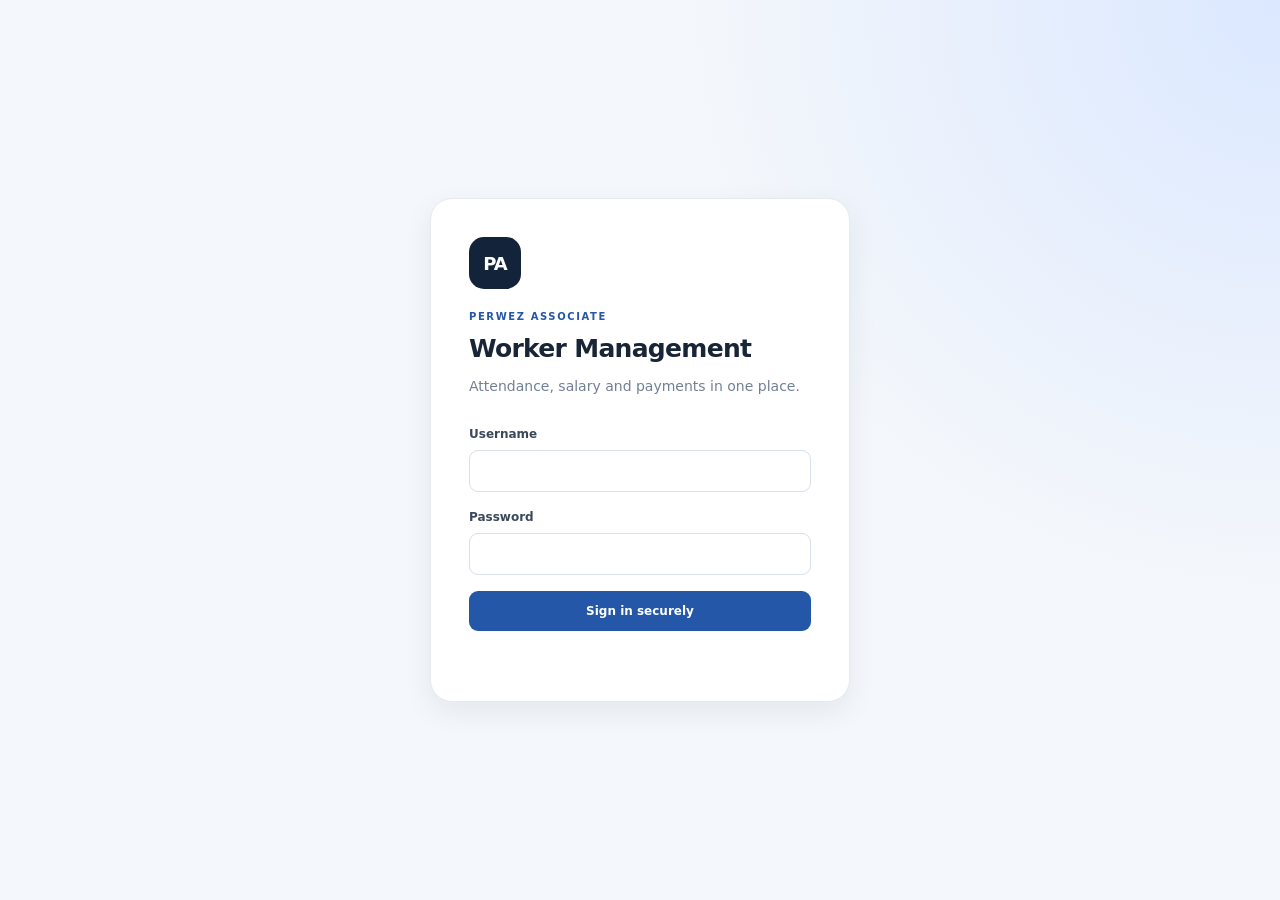
<file: worker-management/index.html>
<!DOCTYPE html>
<html>
<head>
  <base target="_top">
  <meta charset="utf-8">
  <meta name="viewport" content="width=device-width, initial-scale=1">
  <link rel="stylesheet" href="./styles.css">
</head>
<body>
  <div id="loginView" class="login-shell">
    <div class="login-card">
      <div class="brand-mark">PA</div>
      <p class="eyebrow">PERWEZ ASSOCIATE</p>
      <h1>Worker Management</h1>
      <p class="muted">Attendance, salary and payments in one place.</p>
      <form id="loginForm">
        <label>Username<input id="username" autocomplete="username" required></label>
        <label>Password<input id="password" type="password" autocomplete="current-password" required></label>
        <button class="btn primary full" type="submit">Sign in securely</button>
        <p id="loginError" class="error" role="alert"></p>
      </form>
    </div>
  </div>

  <div id="appView" class="app hidden">
    <aside class="sidebar">
      <div class="brand"><div class="brand-mark small">PA</div><div><b>Perwez Associate</b><small>Worker Management</small></div></div>
      <nav>
        <button class="nav-item active" data-page="dashboard">▦ <span>Dashboard</span></button>
        <button class="nav-item" data-page="workers">♙ <span>Workers</span></button>
        <button class="nav-item" data-page="attendance">✓ <span>Attendance</span></button>
        <button class="nav-item" data-page="payments">₹ <span>Payments</span></button>
        <button class="nav-item" data-page="reports">▤ <span>Reports & Ledger</span></button>
        <button class="nav-item" data-page="settings">⚙ <span>Settings</span></button>
      </nav>
      <div class="sidebar-bottom"><small>Private workspace</small><button id="logoutBtn" class="btn outline full">Log out</button></div>
    </aside>

    <main class="main">
      <header class="topbar"><div><p class="eyebrow">WORKFORCE OVERVIEW</p><h1 id="pageTitle">Dashboard</h1></div><div class="top-right"><span id="todayLabel" class="date-chip"></span><span class="avatar">PA</span></div></header>
      <div id="toast" class="toast hidden"></div>

      <section id="page-dashboard" class="page">
        <div class="welcome"><div><p class="eyebrow light">PERWEZ ASSOCIATE</p><h2>Attendance to accounts,<br>made simple.</h2><p>Keep every worker, day and payment accounted for.</p></div><div class="welcome-icon">✓</div></div>
        <div class="stat-grid">
          <article class="stat-card"><span class="stat-label">Active workers</span><strong id="statWorkers">0</strong><small>Registered workers</small></article>
          <article class="stat-card"><span class="stat-label">Present today</span><strong id="statPresent">0</strong><small id="statAbsent">0 absent today</small></article>
          <article class="stat-card"><span class="stat-label">Total earned</span><strong id="statEarned">₹0</strong><small>All recorded attendance</small></article>
          <article class="stat-card"><span class="stat-label">Total paid</span><strong id="statPaid">₹0</strong><small>All recorded payments</small></article>
          <article class="stat-card accent"><span class="stat-label">Pending dues</span><strong id="statDues">₹0</strong><small>Earned minus paid</small></article>
        </div>
        <div class="panel"><div class="panel-heading"><div><h2>Worker balances</h2><p>Lifetime earnings and payments</p></div><button class="btn primary" data-goto="workers">+ Add worker</button></div><div class="table-wrap"><table><thead><tr><th>Worker</th><th>Trade</th><th>Daily salary</th><th>Total earned</th><th>Total paid</th><th>Pending dues</th></tr></thead><tbody id="balanceTable"></tbody></table></div></div>
      </section>

      <section id="page-workers" class="page hidden">
        <div class="panel"><div class="panel-heading"><div><h2>Worker directory</h2><p>Add and maintain worker details</p></div><button id="newWorkerBtn" class="btn primary">+ Add worker</button></div>
          <div class="toolbar"><input id="workerSearch" placeholder="Search name, ID or trade…"><select id="workerStatusFilter"><option value="Active">Active workers</option><option value="All">All workers</option><option value="Inactive">Inactive workers</option></select></div>
          <div class="table-wrap"><table><thead><tr><th>Worker</th><th>Trade</th><th>Daily salary</th><th>Mobile</th><th>Status</th><th>Action</th></tr></thead><tbody id="workersTable"></tbody></table></div>
        </div>
      </section>

      <section id="page-attendance" class="page hidden">
        <div class="panel"><div class="panel-heading"><div><h2>Daily attendance</h2><p>One attendance record per worker per date</p></div><div class="inline-controls"><label class="compact-label">Date<input id="attendanceDate" type="date"></label><button id="loadAttendanceBtn" class="btn outline">Load date</button></div></div>
          <div class="callout">Present = full daily salary · Half Day = 50% · Absent/Leave = ₹0</div>
          <div class="table-wrap"><table><thead><tr><th>Worker</th><th>Trade</th><th>Daily salary</th><th>Status</th><th>Earned today</th><th>Remarks</th><th></th></tr></thead><tbody id="attendanceTable"></tbody></table></div>
        </div>
      </section>

      <section id="page-payments" class="page hidden">
        <div class="split-grid">
          <div class="panel"><div class="panel-heading"><div><h2>Record a payment</h2><p>Full payment, partial payment or advance</p></div></div>
            <form id="paymentForm" class="form-grid">
              <label class="span-2">Worker<select id="paymentWorker" required></select></label>
              <label>Payment date<input id="paymentDate" type="date" required></label>
              <label>Amount (₹)<input id="paymentAmount" type="number" min="1" step="0.01" required></label>
              <label>Payment mode<select id="paymentMode"><option>Cash</option><option>UPI</option><option>Bank transfer</option><option>Cheque</option></select></label>
              <label>Remarks<input id="paymentRemarks" maxlength="250" placeholder="e.g. weekly wages"></label>
              <div class="span-2"><button class="btn primary" type="submit">Save payment</button></div>
            </form>
          </div>
          <div class="panel"><div class="panel-heading"><div><h2>Selected worker balance</h2><p>Updates after selecting a worker</p></div></div><div id="paymentBalance" class="balance-box"><p class="muted">Select a worker to view their balance.</p></div></div>
        </div>
        <div class="panel"><div class="panel-heading"><div><h2>Recent payments</h2><p>Payment history is append-only</p></div></div><div class="table-wrap"><table><thead><tr><th>Date</th><th>Worker</th><th>Trade</th><th>Amount</th><th>Mode</th><th>Remarks</th></tr></thead><tbody id="paymentsTable"></tbody></table></div></div>
      </section>

      <section id="page-reports" class="page hidden">
        <div class="panel"><div class="panel-heading"><div><h2>Salary report & ledger</h2><p>Filter attendance and payments by date range</p></div><div class="inline-controls"><label class="compact-label">From<input id="reportFrom" type="date"></label><label class="compact-label">To<input id="reportTo" type="date"></label><button id="runReportBtn" class="btn primary">Generate</button></div></div>
          <div class="toolbar"><input id="reportSearch" placeholder="Filter worker or trade…"><button id="exportCsvBtn" class="btn outline">Export CSV</button><button id="printReportBtn" class="btn outline">Print / Save PDF</button></div>
          <div class="table-wrap"><table id="reportTable"><thead><tr><th>Worker</th><th>Trade</th><th>Present</th><th>Half days</th><th>Absent</th><th>Earned (range)</th><th>Paid (range)</th><th>Total earned</th><th>Total paid</th><th>Pending dues</th></tr></thead><tbody id="reportsTable"></tbody></table></div>
        </div>
      </section>

      <section id="page-settings" class="page hidden">
        <div class="panel narrow"><div class="panel-heading"><div><h2>Account security</h2><p>Change your account password</p></div></div>
          <form id="passwordForm" class="form-grid"><label class="span-2">Current password<input id="currentPassword" type="password" autocomplete="current-password" required></label><label class="span-2">New password (minimum 12 characters)<input id="newPassword" type="password" minlength="12" autocomplete="new-password" required></label><label class="span-2">Confirm new password<input id="confirmPassword" type="password" minlength="12" autocomplete="new-password" required></label><div class="span-2"><button class="btn primary" type="submit">Change password</button></div></form>
          <div class="security-note"><b>Keep your data private</b><p>Do not share the spreadsheet or Apps Script project with unauthorized people. Use a strong unique password and log out on shared devices.</p></div>
        </div>
      </section>
      <footer>© <span id="year"></span> Perwez Associate · Worker Management System</footer>
    </main>
  </div>

  <dialog id="workerDialog" class="modal">
    <form id="workerForm" method="dialog">
      <div class="modal-heading"><div><p class="eyebrow">WORKER PROFILE</p><h2 id="workerModalTitle">Add worker</h2></div><button type="button" id="closeWorkerDialog" class="icon-btn" aria-label="Close">×</button></div>
      <input id="editWorkerId" type="hidden">
      <div class="form-grid">
        <label class="span-2">Full name<input id="workerName" maxlength="100" required></label>
        <label>Trade<input id="workerTrade" list="tradeOptions" maxlength="60" placeholder="e.g. Carpenter" required><datalist id="tradeOptions"><option>Carpenter</option><option>Electrician</option><option>Plumber</option><option>Painter</option><option>Mason</option><option>Helper</option><option>POP Worker</option><option>Tile Fitter</option></datalist></label>
        <label>Daily salary (₹)<input id="workerSalary" type="number" min="0" step="0.01" required></label>
        <label>Mobile number<input id="workerMobile" maxlength="20" inputmode="tel"></label>
        <label>Joining date<input id="workerJoining" type="date" required></label>
        <label class="span-2">Status<select id="workerState"><option>Active</option><option>Inactive</option></select></label>
      </div>
      <div class="modal-actions"><button type="button" id="cancelWorkerBtn" class="btn outline">Cancel</button><button type="submit" class="btn primary">Save worker</button></div>
    </form>
  </dialog>
  <script src="./script.js" defer></script>
</body>
</html>
</file>
<file: worker-management/styles.css>
:root{--navy:#13243a;--blue:#2457a7;--blue2:#3779d8;--bg:#f4f7fb;--ink:#182536;--muted:#728096;--line:#e5eaf1;--green:#13845b;--red:#c24141;--orange:#b66a0c;--white:#fff;--shadow:0 10px 30px rgba(19,36,58,.07)}
*{box-sizing:border-box}body{margin:0;background:var(--bg);color:var(--ink);font:14px/1.5 Inter,system-ui,-apple-system,BlinkMacSystemFont,"Segoe UI",sans-serif}button,input,select{font:inherit}button{cursor:pointer}h1,h2,p{margin-top:0}h1{font-size:27px;letter-spacing:-.7px;margin-bottom:0}h2{font-size:17px;margin-bottom:4px}p{margin-bottom:0}.hidden{display:none!important}.muted,.panel-heading p{color:var(--muted)}.eyebrow{font-size:10px;font-weight:800;letter-spacing:1.6px;color:var(--blue);margin-bottom:6px}.login-shell{min-height:100vh;display:grid;place-items:center;padding:24px;background:radial-gradient(circle at top right,#dbe8ff,transparent 38%),var(--bg)}.login-card{width:min(100%,420px);padding:38px;background:white;border:1px solid var(--line);border-radius:22px;box-shadow:var(--shadow)}.brand-mark{width:52px;height:52px;display:grid;place-items:center;border-radius:15px;background:var(--navy);color:white;font-weight:900;letter-spacing:-1px;font-size:18px;margin-bottom:20px}.brand-mark.small{width:40px;height:40px;border-radius:12px;font-size:14px;margin:0}.login-card h1{font-size:25px;margin-bottom:8px}.login-card form{display:grid;gap:16px;margin-top:28px}label{display:grid;gap:7px;font-size:12px;font-weight:700;color:#3a485b}input,select{width:100%;min-width:0;border:1px solid #d8e0ea;background:#fff;border-radius:9px;padding:11px 12px;outline:none;color:var(--ink)}input:focus,select:focus{border-color:var(--blue2);box-shadow:0 0 0 3px rgba(55,121,216,.12)}.btn{border:1px solid transparent;border-radius:9px;padding:10px 14px;font-weight:750;font-size:12px;transition:.15s}.btn:hover{transform:translateY(-1px)}.btn.primary{background:var(--blue);color:white}.btn.primary:hover{background:#19478e}.btn.outline{border-color:#d5deea;background:white;color:#2a3d55}.btn.full{width:100%}.error{color:var(--red);font-size:12px;min-height:16px}.app{min-height:100vh}.sidebar{position:fixed;inset:0 auto 0 0;width:244px;background:var(--navy);color:#fff;padding:24px 16px;display:flex;flex-direction:column;z-index:5}.brand{display:flex;align-items:center;gap:11px;padding:0 7px 28px}.brand b{display:block;font-size:13px}.brand small{display:block;color:#9fb0c6;font-size:11px;margin-top:2px}.sidebar nav{display:grid;gap:5px}.nav-item{border:0;background:transparent;color:#b7c4d5;text-align:left;display:flex;align-items:center;gap:13px;padding:12px 13px;border-radius:9px;font-weight:650}.nav-item span{font-size:13px}.nav-item.active,.nav-item:hover{background:#253c59;color:white}.sidebar-bottom{margin-top:auto;display:grid;gap:12px;padding:10px 5px 0;color:#8fa2b9;font-size:11px}.sidebar-bottom .outline{background:transparent;border-color:#42546c;color:#fff}.main{margin-left:244px;padding:28px 32px 18px;max-width:1800px}.topbar{display:flex;align-items:center;justify-content:space-between;margin-bottom:26px}.top-right{display:flex;align-items:center;gap:12px}.date-chip{background:#fff;border:1px solid var(--line);border-radius:9px;padding:8px 11px;color:#617086;font-size:12px}.avatar{display:grid;place-items:center;width:38px;height:38px;border-radius:50%;background:#dbe8ff;color:var(--blue);font-size:11px;font-weight:900}.welcome{background:linear-gradient(115deg,#142a45,#2457a7);color:white;border-radius:17px;padding:27px 30px;display:flex;align-items:center;justify-content:space-between;margin-bottom:20px;overflow:hidden}.welcome .eyebrow{color:#a9c8ff}.welcome h2{font-size:25px;line-height:1.2;letter-spacing:-.5px;margin-bottom:10px}.welcome p:last-child{color:#d4e0f1;font-size:12px}.welcome-icon{width:95px;height:95px;display:grid;place-items:center;border:1px solid rgba(255,255,255,.2);border-radius:30px;background:rgba(255,255,255,.1);font-size:46px;transform:rotate(8deg)}.stat-grid{display:grid;grid-template-columns:repeat(5,minmax(0,1fr));gap:13px;margin-bottom:20px}.stat-card{background:#fff;border:1px solid var(--line);border-radius:13px;padding:17px;box-shadow:0 3px 10px rgba(19,36,58,.02)}.stat-label{display:block;font-size:11px;font-weight:700;color:var(--muted)}.stat-card strong{display:block;font-size:25px;letter-spacing:-.8px;margin:8px 0 4px;white-space:nowrap}.stat-card small{font-size:10px;color:var(--muted)}.stat-card.accent{background:#fff8ed;border-color:#f2dfbd}.stat-card.accent strong{color:#a35d05}.panel{background:#fff;border:1px solid var(--line);border-radius:14px;padding:20px;margin-bottom:18px;box-shadow:0 3px 12px rgba(19,36,58,.025)}.panel-heading{display:flex;align-items:center;justify-content:space-between;gap:15px;margin-bottom:17px}.panel-heading p{font-size:11px}.table-wrap{overflow:auto;width:100%}table{width:100%;border-collapse:collapse;white-space:nowrap}th{text-align:left;font-size:10px;text-transform:uppercase;letter-spacing:.7px;color:#7d899b;background:#f8fafd;padding:12px 13px;border-bottom:1px solid var(--line)}td{padding:13px;border-bottom:1px solid #edf0f5;font-size:12px}tbody tr:last-child td{border-bottom:0}tbody tr:hover{background:#fbfcfe}.worker-name{font-weight:750}.subtext{font-size:10px;color:var(--muted);display:block}.money{font-weight:750}.due{color:#b66a0c;font-weight:800}.paid{color:var(--green);font-weight:750}.toolbar{display:flex;gap:10px;margin-bottom:15px;align-items:center}.toolbar input{max-width:340px}.toolbar select{max-width:190px}.inline-controls{display:flex;align-items:end;gap:9px}.compact-label{font-size:10px;min-width:120px}.compact-label input{padding:9px}.callout{background:#f0f6ff;border:1px solid #dbe8ff;color:#365b8e;border-radius:9px;padding:11px 13px;font-size:11px;margin-bottom:14px}.status-select{min-width:110px;padding:8px}.row-save{padding:8px 10px}.split-grid{display:grid;grid-template-columns:1.1fr .9fr;gap:18px}.form-grid{display:grid;grid-template-columns:1fr 1fr;gap:15px}.span-2{grid-column:span 2}.balance-box{display:grid;gap:12px}.balance-row{display:flex;justify-content:space-between;gap:15px;padding-bottom:10px;border-bottom:1px solid var(--line);font-size:12px}.balance-row:last-child{border-bottom:0}.balance-row strong{font-size:14px}.balance-row.total strong{color:#b66a0c;font-size:18px}.narrow{max-width:620px}.security-note{background:#f7f9fc;border-radius:10px;padding:14px;margin-top:20px;font-size:12px}.security-note p{color:var(--muted);margin-top:5px}.modal{border:0;border-radius:16px;padding:0;width:min(94vw,560px);box-shadow:0 25px 80px rgba(0,0,0,.25)}.modal::backdrop{background:rgba(9,20,35,.5);backdrop-filter:blur(2px)}.modal form{padding:24px}.modal-heading{display:flex;justify-content:space-between;align-items:start;margin-bottom:20px}.modal-heading h2{font-size:22px}.icon-btn{border:0;background:#f1f4f8;border-radius:8px;font-size:23px;width:34px;height:34px}.modal-actions{display:flex;justify-content:flex-end;gap:9px;margin-top:22px}.toast{position:sticky;top:8px;z-index:10;margin-bottom:14px;padding:11px 14px;border-radius:9px;background:#e8f7ef;border:1px solid #bce6cf;color:#176a43;font-size:12px}.toast.bad{background:#fff0f0;border-color:#f1c4c4;color:#a12f2f}footer{text-align:center;color:#96a0ae;font-size:10px;padding:18px 0}.empty{text-align:center;color:var(--muted);padding:25px!important}.pill{display:inline-block;padding:4px 8px;border-radius:99px;font-size:10px;font-weight:800}.pill.active{background:#e8f7ef;color:#16754b}.pill.inactive{background:#f0f1f4;color:#687386}.mini-btn{border:1px solid var(--line);background:white;border-radius:7px;padding:6px 9px;font-size:11px;font-weight:700;color:var(--blue)}@media(max-width:1250px){.stat-grid{grid-template-columns:repeat(3,minmax(0,1fr))}.main{padding:24px 20px}.sidebar{width:220px}.main{margin-left:220px}}@media(max-width:850px){.sidebar{position:sticky;top:0;width:100%;height:auto;padding:10px 12px;display:block}.brand{padding:0 4px 10px}.brand-mark.small{width:32px;height:32px}.sidebar nav{display:flex;overflow:auto;gap:5px}.nav-item{flex:0 0 auto;padding:9px 11px}.nav-item span{font-size:11px}.sidebar-bottom{position:absolute;right:12px;top:10px;margin:0;padding:0;display:block}.sidebar-bottom small{display:none}.sidebar-bottom .btn{width:auto;padding:8px;font-size:10px}.main{margin-left:0;padding:18px 12px}.topbar{margin-bottom:18px}.topbar h1{font-size:22px}.date-chip{display:none}.welcome{padding:22px}.welcome h2{font-size:22px}.welcome-icon{width:62px;height:62px;font-size:30px;border-radius:20px}.stat-grid{grid-template-columns:repeat(2,minmax(0,1fr));gap:9px}.stat-card{padding:13px}.stat-card strong{font-size:21px}.split-grid{grid-template-columns:1fr}.panel{padding:14px}.panel-heading{align-items:flex-start;flex-wrap:wrap}.inline-controls{flex-wrap:wrap}.toolbar{flex-wrap:wrap}.toolbar input{max-width:none;flex:1 1 100%}}@media(max-width:480px){.nav-item{gap:6px}.nav-item span{display:block}.nav-item{font-size:12px}.sidebar-bottom .btn{font-size:0}.sidebar-bottom .btn:after{content:"Exit";font-size:10px}.welcome-icon{display:none}.form-grid{gap:12px}.panel-heading h2{font-size:15px}.stat-card strong{font-size:19px}.login-card{padding:27px}}
@media print{.sidebar,.topbar,.toolbar,.btn,.inline-controls,#page-dashboard .panel-heading button,footer{display:none!important}.main{margin:0;padding:0}.page{display:none!important}#page-reports{display:block!important}.panel{box-shadow:none;border:0;padding:0}body{background:#fff}table{font-size:9px}th,td{padding:6px}}
</file>
